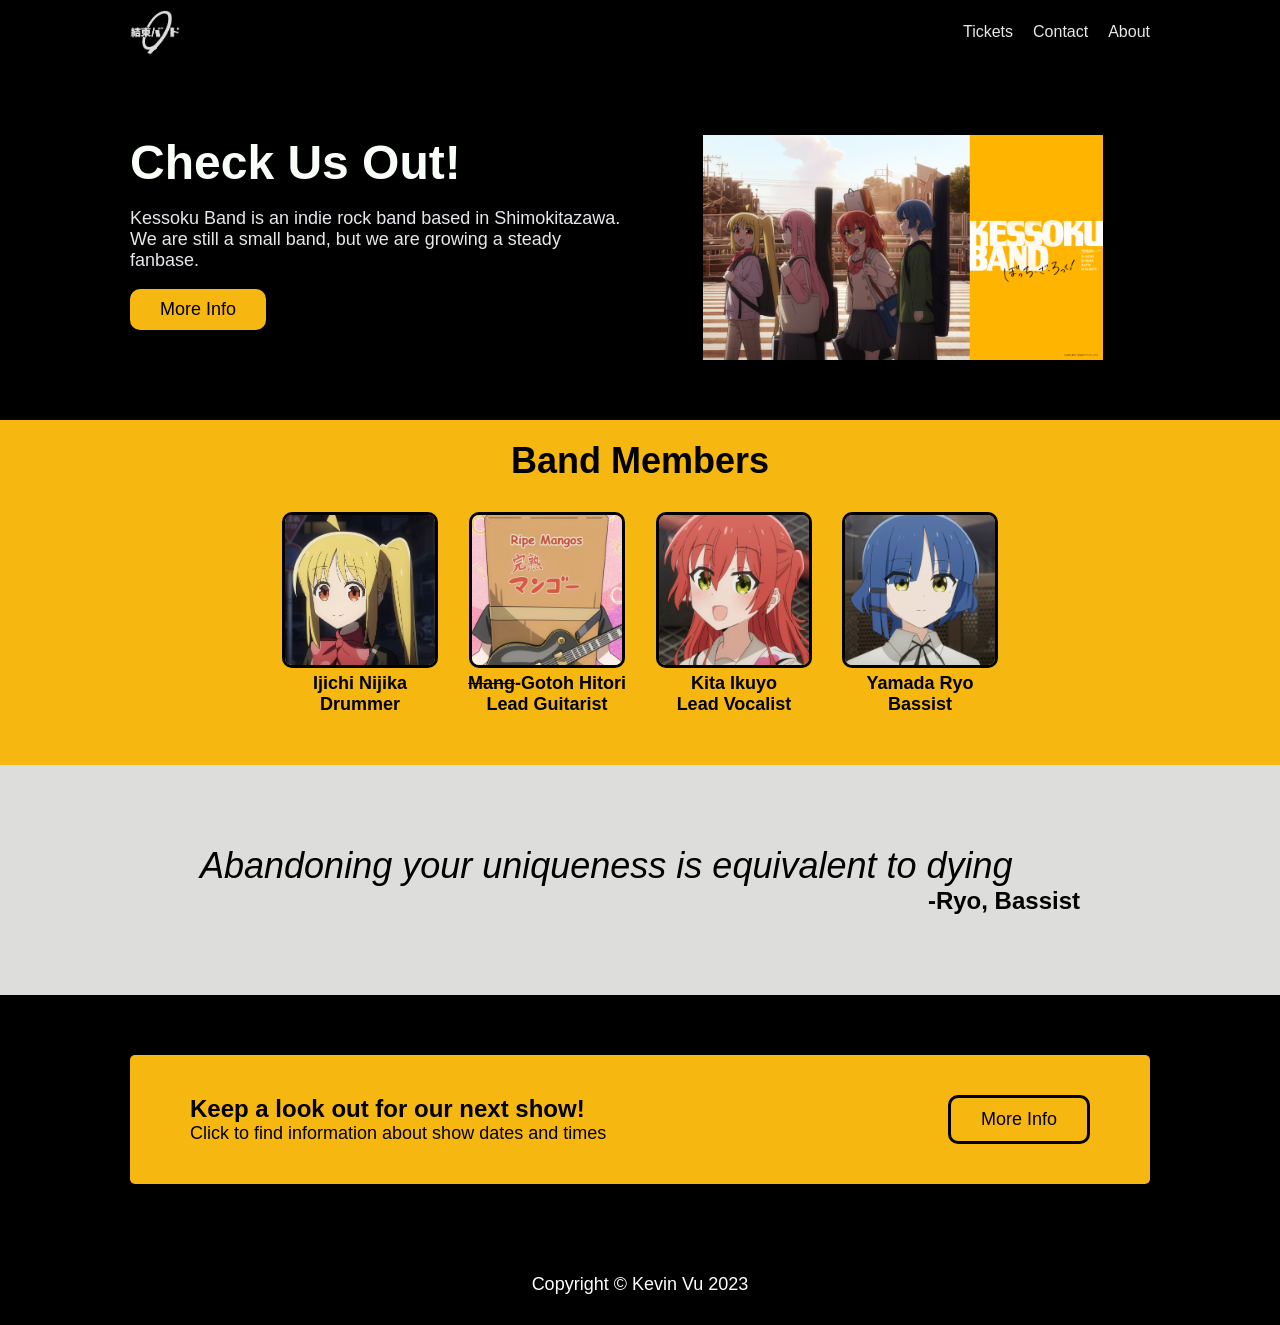
<file: index.html>
<!DOCTYPE html>
<html lang="en">
<head>
    <meta charset="UTF-8">
    <meta http-equiv="X-UA-Compatible" content="IE=edge">
    <meta name="viewport" content="width=device-width, initial-scale=1.0">
    <title>Landing Template</title>
    <link rel="stylesheet" href="stylesheets/style.css"/>
</head>
<body>
    <div class="top">
        <div class="header">
            <div class="logo">
                <img src="images/logo.png" alt="">
            </div>
            <ul class="nav">
                <li class="nav-item"><a href="#" class="nav-link">Tickets</a></li>
                <li class="nav-item"><a href="#" class="nav-link">Contact</a></li>
                <li class="nav-item"><a href="#" class="nav-link">About</a></li>
            </ul>
        </div>
        
        <div class="hook">
            <!--flex-->
            <div class="summary">
                <h1 class="hero-main">Check Us Out!</h1>
                <p class="hero-secondary">Kessoku Band is an indie rock band based in Shimokitazawa. We are still a small band, but we are growing a steady fanbase. </p>
                <button class="btn-primary">More Info</button>
            </div>
            <!--Decide on an image that represents site-->
            <div class="img-wrapper">
                <img src="images/band-photo.png" alt="Placeholder image for site">
            </div> 
        </div>
    </div>

    <div class="content">
        <div class="info">
            Band Members
            <div class="card-deck">
                <div class="card">
                    <img src="images/nijika.png" alt="info image">
                    <p>Ijichi Nijika <br> Drummer</p>
                </div>
                <div class="card">
                    <img src="images/mango-box.png" alt="info image">
                    <p><span style="text-decoration:line-through;">Mang</span>-Gotoh Hitori <br> Lead Guitarist</p>
                </div> 
                <div class="card">
                    <img src="images/kita.png" alt="info image">
                    <p>Kita Ikuyo <br> Lead Vocalist</p>
                </div> 
                <div class="card">
                    <img src="images/ryo.jpg" alt="info image">
                    <p>Yamada Ryo <br> Bassist</p>
                </div>
            </div>  
        </div>

        <div class="quote">
            <p class="quote-text">
                Abandoning your uniqueness is equivalent to dying</p>
            <p class="quote-author">
                -Ryo, Bassist
            </p>
        </div>

        <div class="contact">
            <div class="contact-body">
                <div class="contact-text">
                    <div class="contact-phrase">Keep a look out for our next show!</div>
                    <div class="contact-instructions">Click to find information about show dates and times</div>
                </div>
                <button class="btn-primary border-black">More Info</button>
            </div>
        </div>
    </div>

    <div class="footer">
        Copyright &copy Kevin Vu 2023
    </div>
</body>
</html>
</file>
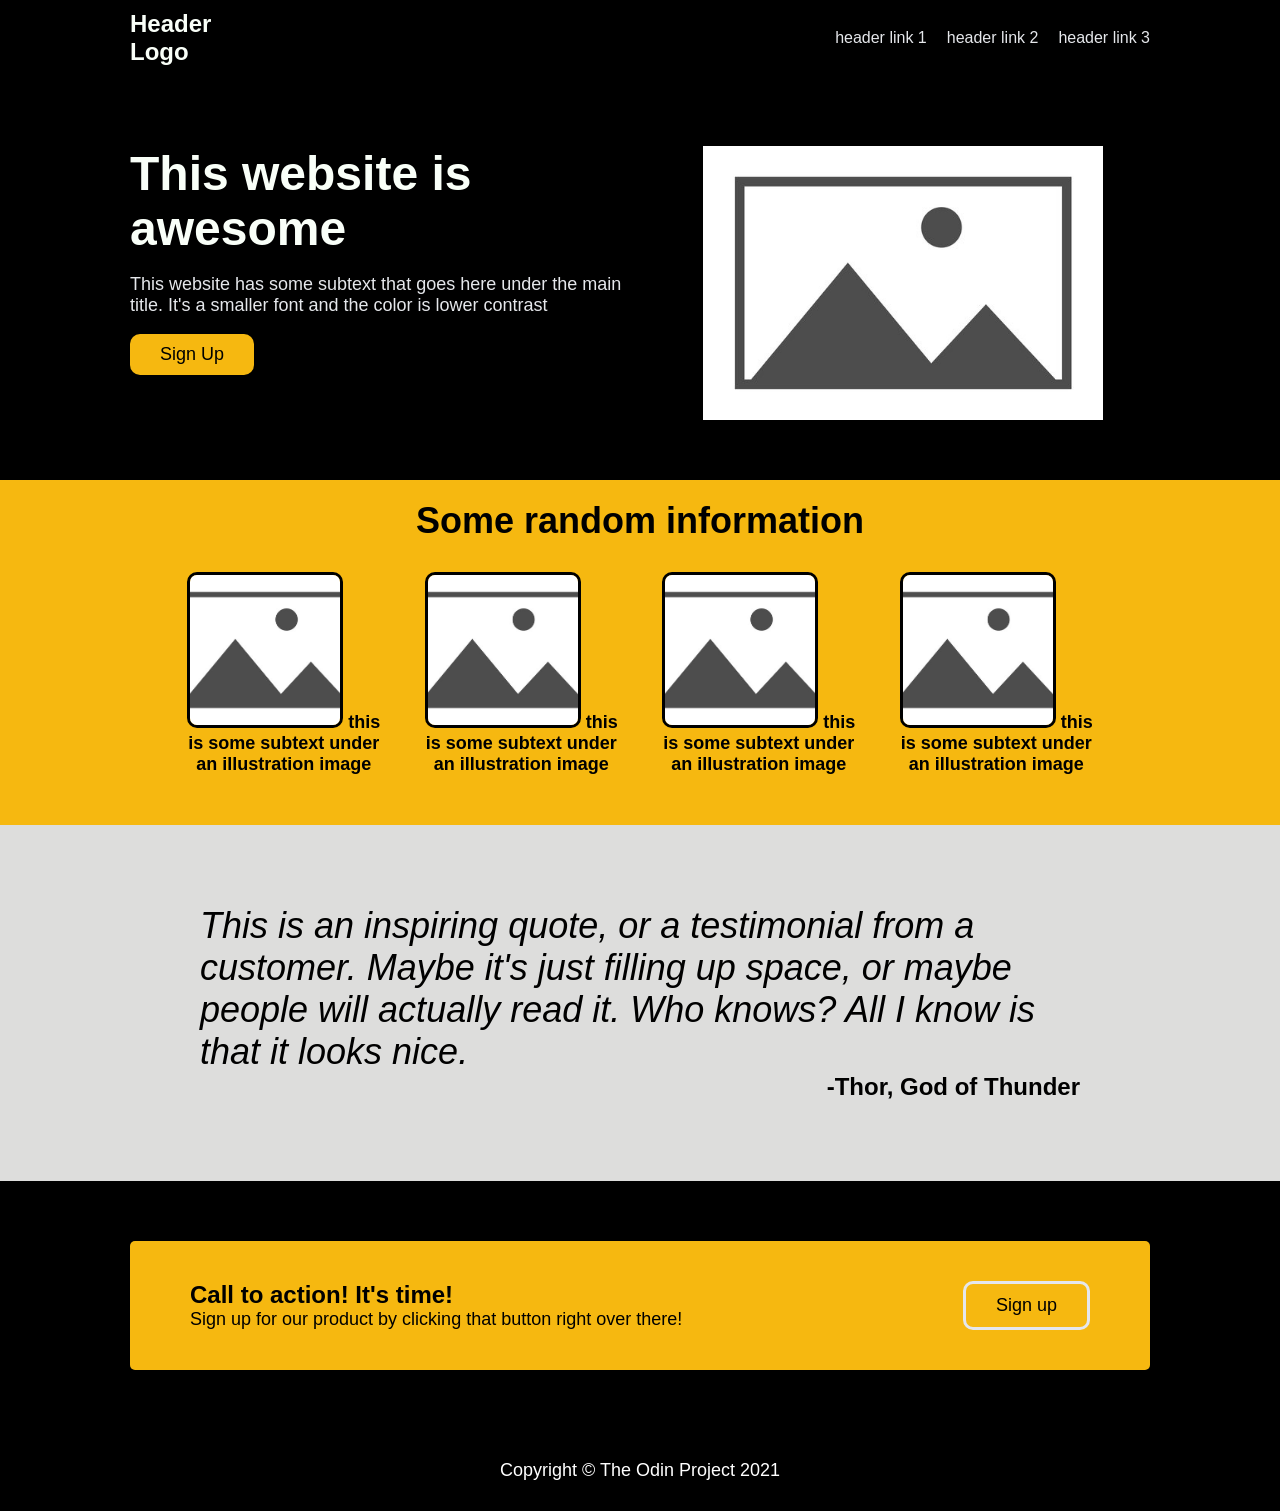
<file: template.html>
<!DOCTYPE html>
<html lang="en">
<head>
    <meta charset="UTF-8">
    <meta http-equiv="X-UA-Compatible" content="IE=edge">
    <meta name="viewport" content="width=device-width, initial-scale=1.0">
    <title>Landing Template</title>
    <link rel="stylesheet" href="stylesheets/style.css"/>
</head>
<body>
    <div class="top">
        <div class="header">
            <div class="logo">Header Logo</div>
            <ul class="nav">
                <li class="nav-item"><a href="#" class="nav-link">header link 1</a></li>
                <li class="nav-item"><a href="#" class="nav-link">header link 2</a></li>
                <li class="nav-item"><a href="#" class="nav-link">header link 3</a></li>
            </ul>
        </div>
        
        <div class="hook">
            <!--flex-->
            <div class="summary">
                <h1 class="hero-main">This website is awesome</h1>
                <p class="hero-secondary">This website has some subtext that goes here under the main title. It's a smaller font and the color is lower contrast</p>
                <button class="btn-primary">Sign Up</button>
            </div>
            <!--Decide on an image that represents site-->
            <div class="img-wrapper">
                <img src="images/placeholder.jpg" alt="Placeholder image for site">
            </div> 
        </div>
    </div>

    <div class="content">
        <div class="info">
            Some random information
            <div class="card-deck">
                <div class="card">
                    <img src="images/placeholder.jpg" alt="info image">
                    this is some subtext under an illustration image
                </div>
                <div class="card">
                    <img src="images/placeholder.jpg" alt="info image">
                    this is some subtext under an illustration image
                </div> 
                <div class="card">
                    <img src="images/placeholder.jpg" alt="info image">
                    this is some subtext under an illustration image
                </div> 
                <div class="card">
                    <img src="images/placeholder.jpg" alt="info image">
                    this is some subtext under an illustration image
                </div>
            </div>  
        </div>

        <div class="quote">
            <p class="quote-text">
                This is an inspiring quote, or a testimonial from a customer. Maybe it's just filling up space, or maybe people will actually read it. Who knows? All I know is that it looks nice.
            </p>
            <p class="quote-author">
                -Thor, God of Thunder
            </p>
        </div>

        <div class="contact">
            <div class="contact-body">
                <div class="contact-text">
                    <div class="contact-phrase">Call to action! It's time!</div>
                    <div class="contact-instructions">Sign up for our product by clicking that button right over there!</div>
                </div>
                <button class="btn-primary border-white">Sign up</button>
            </div>
        </div>
    </div>

    <div class="footer">
        Copyright &copy The Odin Project 2021
    </div>
</body>
</html>
</file>
<file: stylesheets/style.css>
*{
    background-color:black;
}
body{
    height:100vh;
    margin:0;
    width:100vw;
    box-sizing:border-box;
    font-family:Tahoma,sans-serif;
    display:flex;
    flex-direction:column;
}

/* Top section */
.top, .footer{
    background-color: black;
}
.top{
    padding:10px 130px 60px;
}
.header{
    display:flex;
    justify-content:space-between;
    align-items:center;
    margin-bottom:80px;
}
.logo{
    max-width:50px;
    display:flex;
    flex:auto;

}
.logo img{
    min-width:50px;

}
.nav{
    margin:0;
    padding:0;
    display:flex;
    gap:20px;
}
.nav-item{
    margin:0;
    padding:0;
    list-style:none;
}
.nav-link{
    color:#E5E7EB;
    text-decoration:none;
}

.hero-main{
    margin:0;
    padding:0;
    font-size:48px;
    font-weight:800;
    color:#F9FFF8;
}
.hero-secondary{
    font-size:18px;
    color:#E5E7EB;
}
.logo{
    font-size: 24px;
    font-weight:800;
    color:#F9FFF8;
}

/* Hook section */
.hook{
    display:flex;
    align-items:flex-start;
    gap:30px;
}

.img-wrapper{
    min-width:200px;
    display:flex;
    justify-content:center;
    align-items:flex-start;
    flex:1;
}
.hook img{
    min-width:200px;
    max-width:400px;
    flex-shrink:1;
}
.summary{
    display:flex;
    flex-direction:column;
    align-items:flex-start;
    flex:1;
}

/* Information section */
.info{
    padding: 20px 150px;
    font-size:36px;
    font-weight:800;
    background-color:rgb(246,184,16);
    color:black;
    text-align:center;
    display:flex;
    flex-direction:column;
    align-items:center;
}
.card-deck, .card, .card p, .card span{
    background:none;
}
.card-deck{
    margin:30px;
    display:flex;
    gap:30px;
}
.card{
    font-size:18px;
    color:black;
    
}

.card img{
    width:150px;
    height:150px;
    max-width:150px;
    max-height:150px;
    border: 3px solid black;
    border-radius:10px;
    object-fit:cover;
}

.card p{
    padding:0;
    margin:0;
}
/* Quote Section */

.quote{
    padding: 80px 200px;
    background-color: #DDDDDC;
}

.quote-text, .quote-author{
    padding:0;
    margin:0;
    background:none;
    color:black;
}
.quote-text{
    font-size:36px;
    font-weight:100;
    font-style:italic;
    text-align:left;
}
.quote-author{
    font-size:24px;
    font-weight:800;
    text-align:right;
}


/* Contact Section */
.contact{
    padding: 60px 130px;
}
.contact-body,.contact-phrase, .contact-instructions{
    background-color:rgb(246,184,16);
}
.contact-body{
    padding:40px 60px;
    border-radius:5px;
    display:flex;
    justify-content:space-between;
}

.contact-phrase, .contact-instructions{
    padding:0;
    margin:0;
    color:black;
}

.contact-phrase{
    font-size:24px;
    font-weight:bold;
    
}
.contact-instructions{
    font-size:18px;
}
/* Footer Section */
.footer{
    padding:30px 0;
    text-align:center;
    font-size:18px;
    color:white;
}
/* general components */
button{
    padding:10px 30px;
    font-size:18px;
    border-style:none;
    border-radius:10px;
}
.btn-primary{
    background-color:rgb(246,184,16);
    color:black;
}

.border-white{
    border: 3px solid #e5e7eb;
}
.border-black{
    border: 3px solid black;
}
</file>
